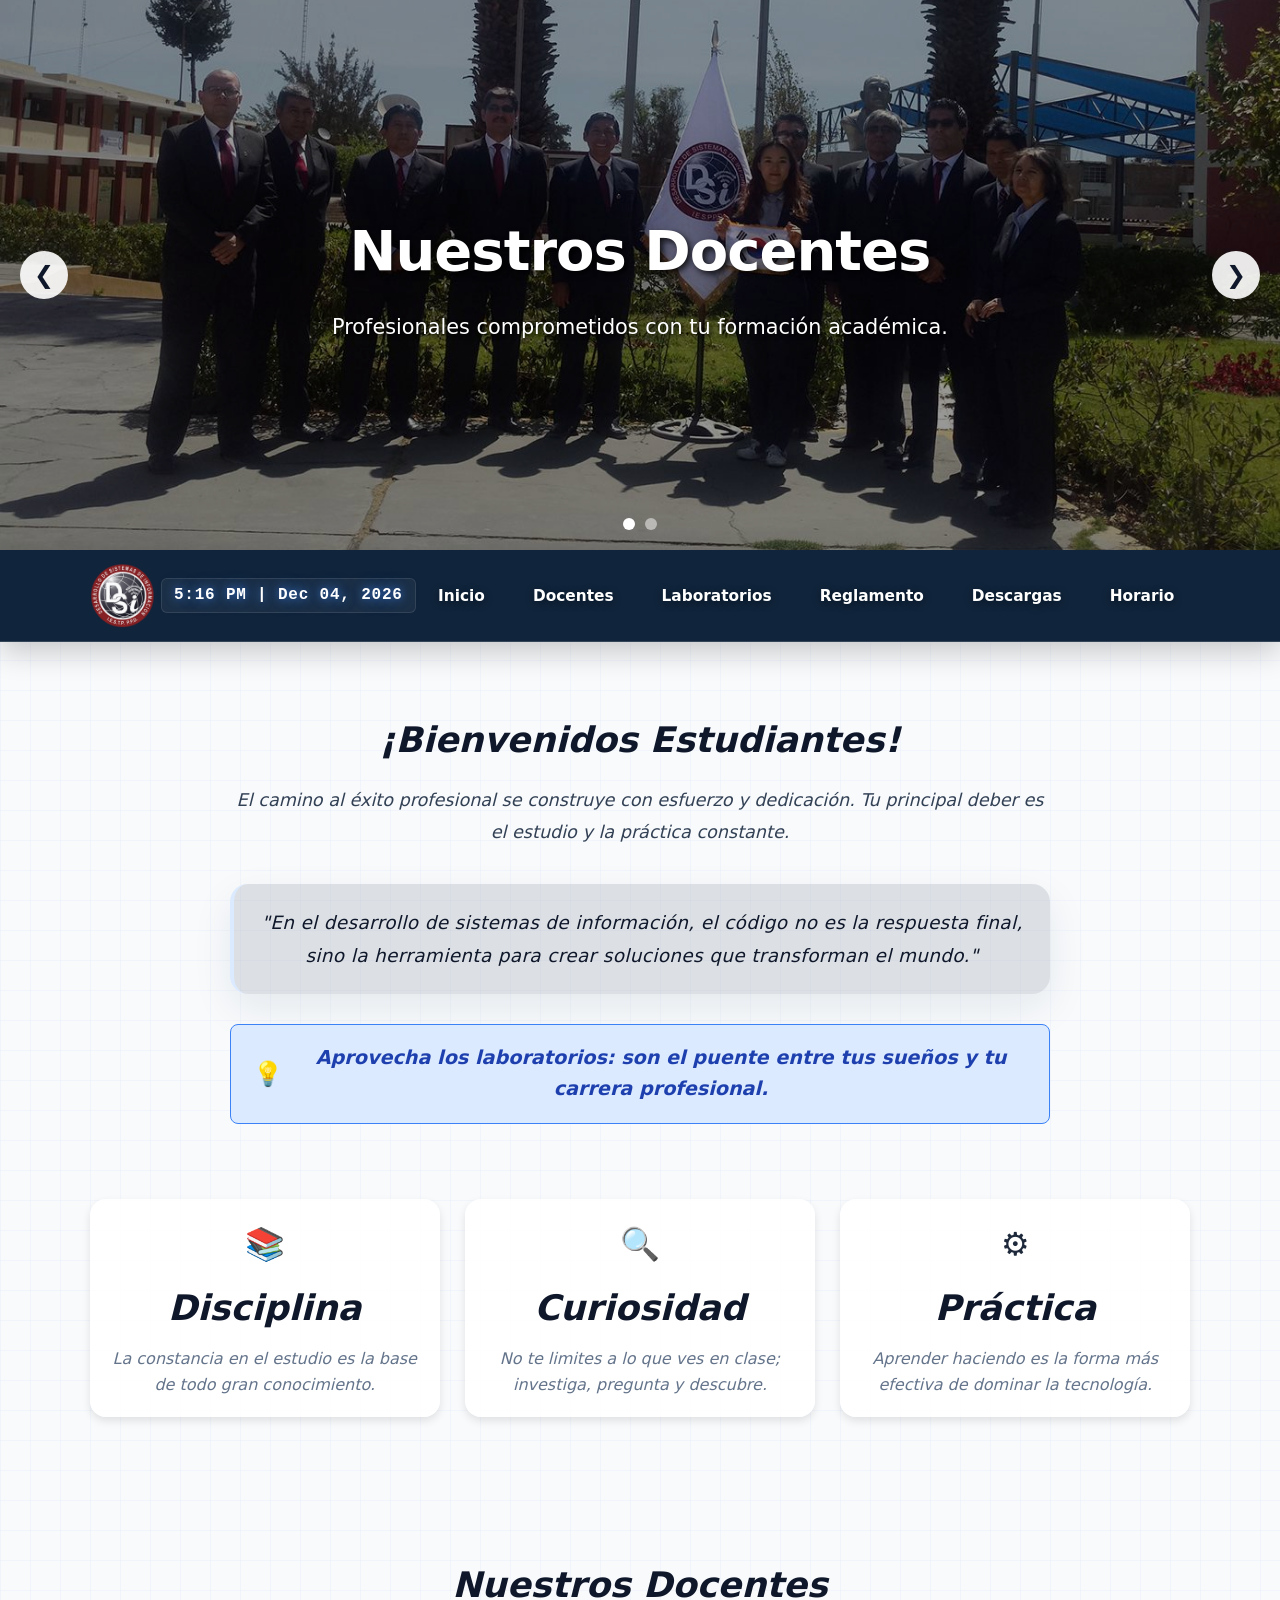
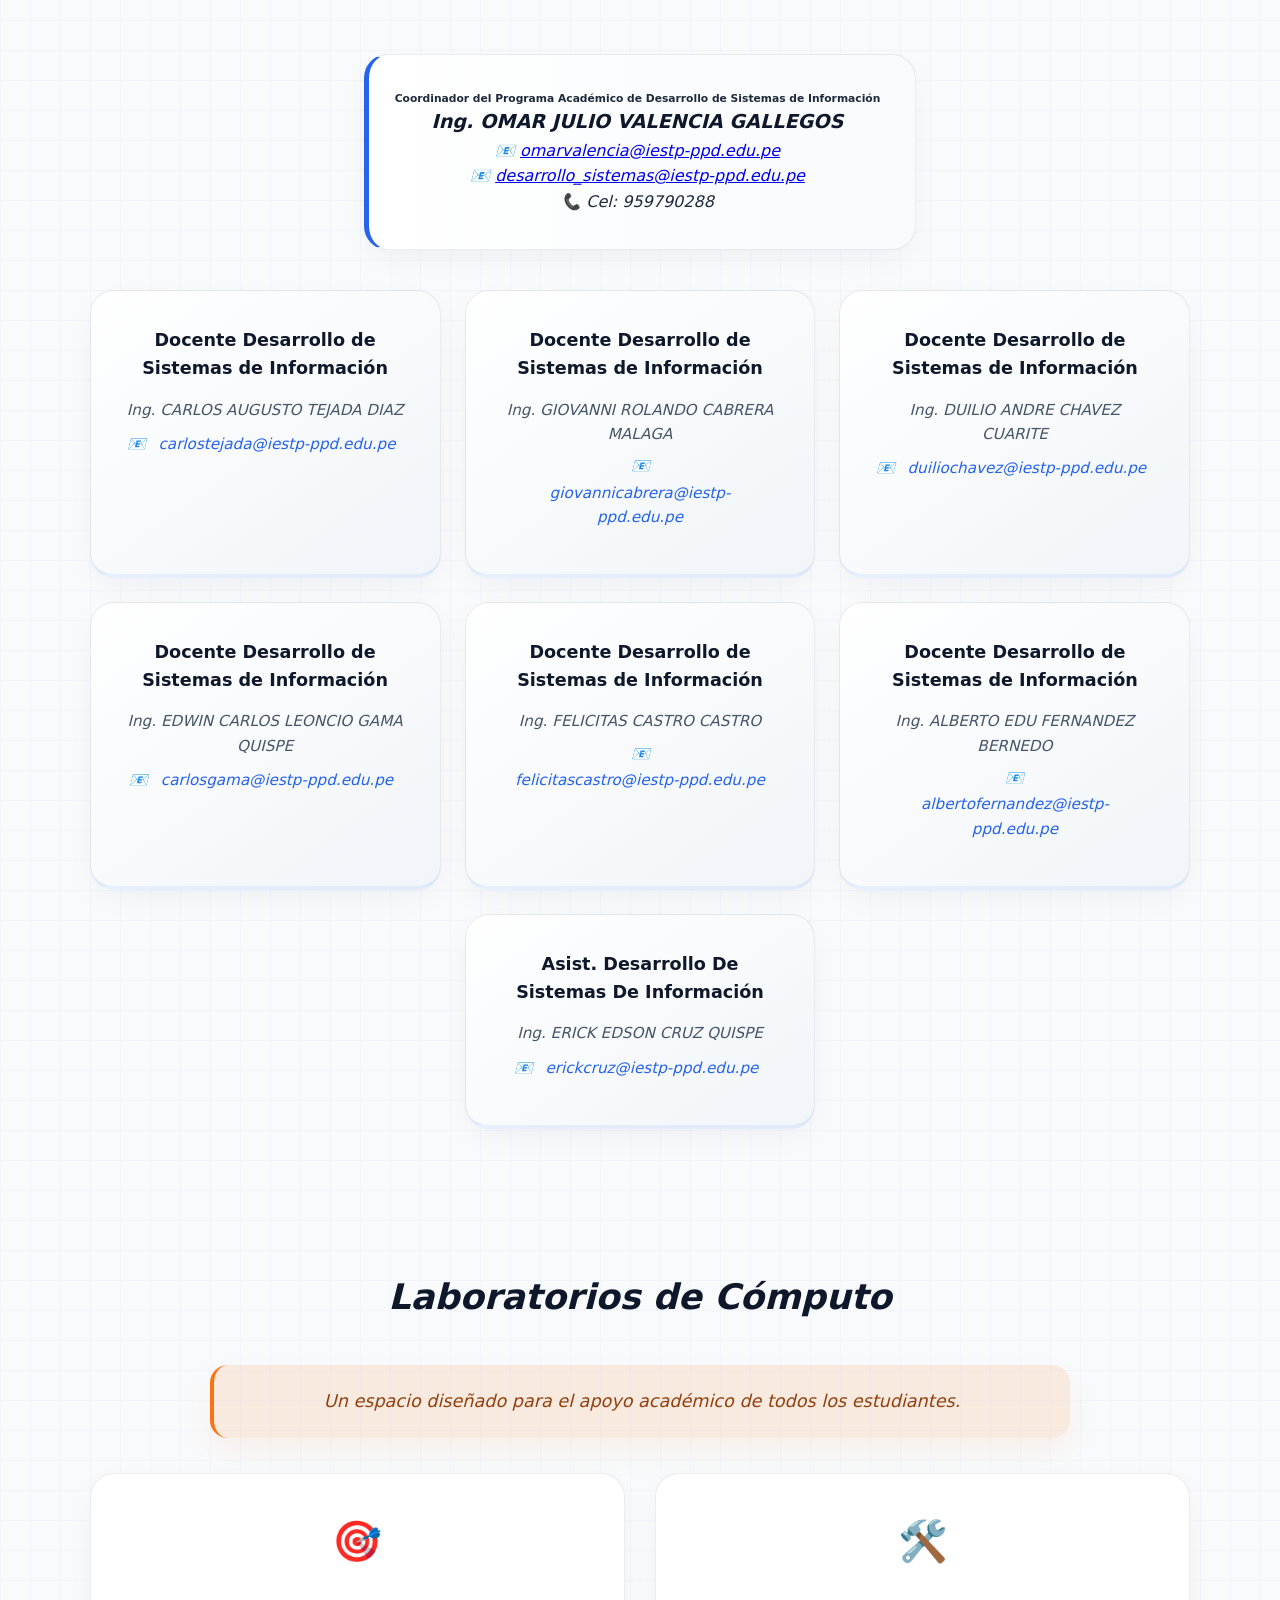
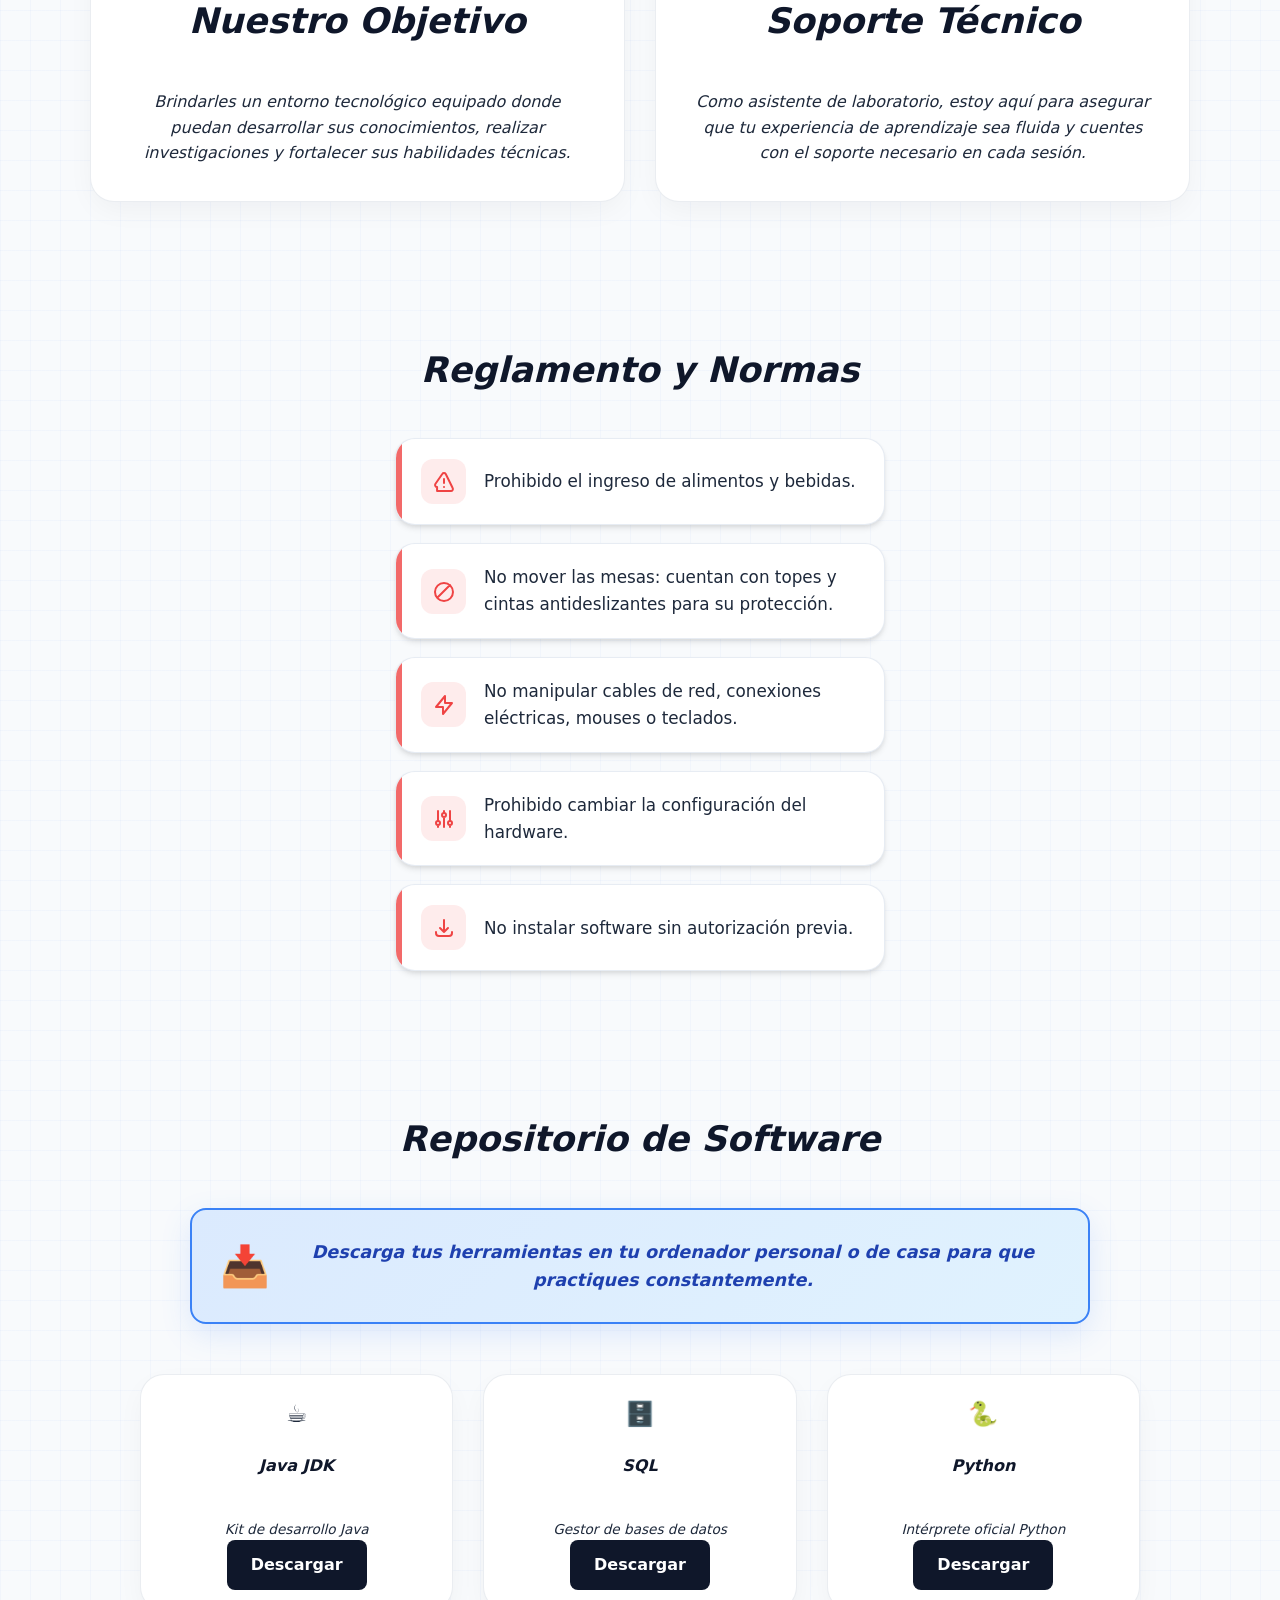
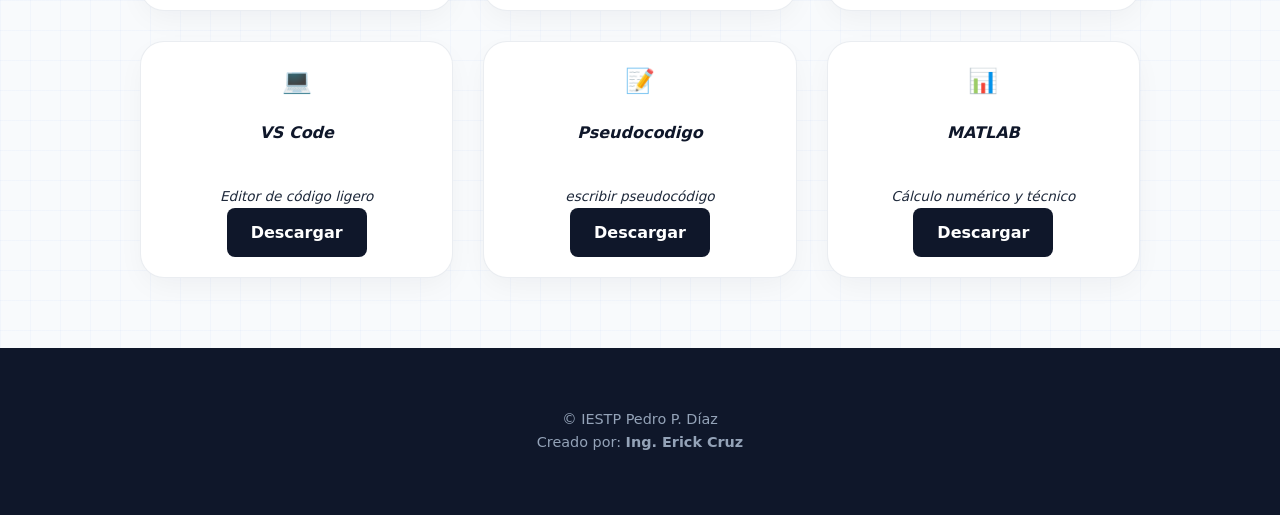
<file: index.html>
<!DOCTYPE html>
<html lang="es">
<head>
    <meta charset="UTF-8">
    <meta name="viewport" content="width=device-width, initial-scale=1.0, viewport-fit=cover">
    <title>Laboratorios de Cómputo - Gestión</title>
    <link rel="stylesheet" href="style.css?v=1.2">
</head>
<body>

    <!-- Slider / Hero Section -->
    <div class="slider">
        <!-- Radio botones para el control (truco CSS sin JS) -->
        <input type="radio" name="radio-btn" id="radio1" checked>
        <input type="radio" name="radio-btn" id="radio2">

        <div class="slides">
            <!-- Imágenes del slider -->
            <div class="slide first">
                <img src="slider1.jpg" alt="Laboratorio 1">
                <div class="slide-content">
                    <h2>Nuestros Docentes</h2>
                    <p>Profesionales comprometidos con tu formación académica.</p>
                </div>
            </div>
            <div class="slide">
                <img src="slider2.jpg" alt="Laboratorio 2">
                <div class="slide-content">
                    <h2>Nuestra Institución</h2>
                    <p>Próximos al licenciamiento institucional....</p>
                </div>
            </div>

            <!-- Navegación automática (marcador para CSS) -->
            <div class="navigation-auto">
                <div class="auto-btn1"></div>
                <div class="auto-btn2"></div>
            </div>
        </div>
        <!-- Navegación manual -->
        <div class="navigation-manual">
            <label for="radio1" class="manual-btn"></label>
            <label for="radio2" class="manual-btn"></label>
        </div>

        <!-- Flechas de navegación -->
        <button class="prev-btn" id="prev-btn">&#10094;</button>
        <button class="next-btn" id="next-btn">&#10095;</button>
    </div>

    <!-- Navbar -->
    <nav class="navbar">
        <div class="logo">
            <img src="computacionSD-150x150.png" alt="Logo Laboratorios">
        </div>
        <div class="navbar-clock">
            <span id="navbar-clock-info">00:00 AM | 01 May</span>
        </div>
        <button class="hamburger-menu" id="hamburger-menu">
            <span></span>
            <span></span>
            <span></span>
        </button>
        <ul class="nav-links" id="nav-links">
            <li><a href="#inicio">Inicio</a></li>
            <li><a href="#personal">Docentes</a></li>
            <li><a href="#laboratorios">Laboratorios</a></li>
            <li><a href="#prohibiciones">Reglamento</a></li>
            <li><a href="#descargas">Descargas</a></li>
            <li><a href="horario.html" class="nav-horario">Horario</a></li>
        </ul>
    </nav>

    <!-- Sección Inicio (Bienvenida Estudiantes) -->
    <section id="inicio" class="section">
        <h1>¡Bienvenidos Estudiantes!</h1>
        <div class="welcome-container">
            <p class="intro-text">El camino al éxito profesional se construye con esfuerzo y dedicación. Tu principal deber es el estudio y la práctica constante.</p>
            
            <div class="motivation-box">
                <div class="quote-box">
                    <p class="quote-text">"En el desarrollo de sistemas de información, el código no es la respuesta final, sino la herramienta para crear soluciones que transforman el mundo."</p>
                </div>
                <div class="alert">
                    <span class="alert-icon">💡</span>
                    <p class="alert-text">Aprovecha los laboratorios: son el puente entre tus sueños y tu carrera profesional.</p>
                </div>
            </div>

            <div class="pillars-grid">
                <div class="pillar-item">
                    <span class="pillar-icon">📚</span>
                    <h4>Disciplina</h4>
                    <p>La constancia en el estudio es la base de todo gran conocimiento.</p>
                </div>
                <div class="pillar-item">
                    <span class="pillar-icon">🔍</span>
                    <h4>Curiosidad</h4>
                    <p>No te limites a lo que ves en clase; investiga, pregunta y descubre.</p>
                </div>
                <div class="pillar-item">
                    <span class="pillar-icon">⚙️</span>
                    <h4>Práctica</h4>
                    <p>Aprender haciendo es la forma más efectiva de dominar la tecnología.</p>
                </div>
            </div>
        </div>
    </section>

    <!-- Sección Personal (Docentes) -->
    <section id="personal" class="section bg-light">
        <h2>Nuestros Docentes</h2>
        <div class="personal-container">
            <div class="directivo-card">
                <h6>Coordinador del Programa Académico de Desarrollo de Sistemas de Información</h6>
                <div class="card-content">
                    <p><strong>Ing. OMAR JULIO VALENCIA GALLEGOS</strong></p>
                    <p>📧 <a href="mailto:omarvalencia@iestp-ppd.edu.pe">omarvalencia@iestp-ppd.edu.pe</a></p>
                    <p>📧 <a href="mailto:desarrollo_sistemas@iestp-ppd.edu.pe">desarrollo_sistemas@iestp-ppd.edu.pe</a></p>
                    <p>📞 Cel: 959790288</p>
                </div>
            </div>
            
            <div class="docentes-grid">
                <div class="docente-item">
                    <h6><center>Docente Desarrollo de Sistemas de Información</center></h6>
                    <p>Ing. CARLOS AUGUSTO TEJADA DIAZ</p>
                    <p>📧 <a href="mailto:carlostejada@iestp-ppd.edu.pe">carlostejada@iestp-ppd.edu.pe</a></p>
                </div>
                <div class="docente-item">
                    <h6><center>Docente Desarrollo de Sistemas de Información</center></h6>
                    <p>Ing. GIOVANNI ROLANDO CABRERA MALAGA</p>
                    <p>📧 <a href="mailto:giovannicabrera@iestp-ppd.edu.pe">giovannicabrera@iestp-ppd.edu.pe</a></p>
                </div>
                <div class="docente-item">
                    <h6><center>Docente Desarrollo de Sistemas de Información</center></h6>
                    <p>Ing. DUILIO ANDRE CHAVEZ CUARITE</p>
                    <p>📧 <a href="mailto:duiliochavez@iestp-ppd.edu.pe">duiliochavez@iestp-ppd.edu.pe</a></p>
                </div>
                <div class="docente-item">
                    <h6><center>Docente Desarrollo de Sistemas de Información</center></h6>
                    <p>Ing. EDWIN CARLOS LEONCIO GAMA QUISPE</p>
                    <p>📧 <a href="mailto:carlosgama@iestp-ppd.edu.pe">carlosgama@iestp-ppd.edu.pe</a></p>
                </div>
                <div class="docente-item">
                    <h6><center>Docente Desarrollo de Sistemas de Información</center></h6>
                    <p>Ing. FELICITAS CASTRO CASTRO</p>
                    <p>📧 <a href="mailto:felicitascastro@iestp-ppd.edu.pe">felicitascastro@iestp-ppd.edu.pe</a></p>
                </div>
                <div class="docente-item">
                    <h6><center>Docente Desarrollo de Sistemas de Información</center></h6>
                    <p>Ing. ALBERTO EDU FERNANDEZ BERNEDO</p>
                    <p>📧 <a href="mailto:albertofernandez@iestp-ppd.edu.pe">albertofernandez@iestp-ppd.edu.pe</a></p>
                </div>
                <div class="docente-item asistente-item">
                    <h6><center>Asist. Desarrollo De Sistemas De Información</center></h6>
                    <p>Ing. ERICK EDSON CRUZ QUISPE</p>
                    <p>📧 <a href="mailto:erickcruz@iestp-ppd.edu.pe">erickcruz@iestp-ppd.edu.pe</a></p>
                </div>
            </div>
        </div>
    </section>

    <!-- Sección Laboratorios (Gestión y Soporte) -->
    <section id="laboratorios" class="section">
        <h1>Laboratorios de Cómputo</h1>
        <div class="lab-alert-box">
            <p class="intro-text">Un espacio diseñado para el apoyo académico de todos los estudiantes.</p>
        </div>
        
        <div class="card-container">
            <div class="card">
                <div class="card-icon">🎯</div>
                <h3>Nuestro Objetivo</h3>
                <p>Brindarles un entorno tecnológico equipado donde puedan desarrollar sus conocimientos, realizar investigaciones y fortalecer sus habilidades técnicas.</p>
            </div>
            <div class="card">
                <div class="card-icon">🛠️</div>
                <h3>Soporte Técnico</h3>
                <p>Como asistente de laboratorio, estoy aquí para asegurar que tu experiencia de aprendizaje sea fluida y cuentes con el soporte necesario en cada sesión.</p>
            </div>
        </div>
    </section>

    <!-- Sección Prohibiciones (Reglamento) -->
    <section id="prohibiciones" class="section bg-light">
        <h2>Reglamento y Normas</h2>
        <div class="grid-normas">
            <div class="norma-item">
                <div class="norma-icon">
                    <svg viewBox="0 0 24 24"><path d="M12 9v4m0 4h.01m-6.938 4h13.856c1.54 0 2.502-1.667 1.732-3L13.732 4c-.77-1.333-2.694-1.333-3.464 0L3.34 14c-.77 1.333.192 3 1.732 3z"/></svg>
                </div>
                <span>Prohibido el ingreso de alimentos y bebidas.</span>
            </div>
            <div class="norma-item">
                <div class="norma-icon">
                    <svg viewBox="0 0 24 24"><path d="M18.36 6.64a9 9 0 1 1-12.73 0 9 9 0 0 1 12.73 0zM6 18L18 6"/></svg>
                </div>
                <span>No mover las mesas: cuentan con topes y cintas antideslizantes para su protección.</span>
            </div>
            <div class="norma-item">
                <div class="norma-icon">
                    <svg viewBox="0 0 24 24"><path d="M13 10V3L4 14h7v7l9-11h-7z"/></svg>
                </div>
                <span>No manipular cables de red, conexiones eléctricas, mouses o teclados.</span>
            </div>
            <div class="norma-item">
                <div class="norma-icon">
                    <svg viewBox="0 0 24 24"><path d="M12 6V4m0 2a2 2 0 1 0 0 4m0-4a2 2 0 1 1 0 4m-6 8a2 2 0 1 0 0-4m0 4a2 2 0 1 1 0-4m0 4v2m0-6V4m6 6v10m6-2a2 2 0 1 0 0-4m0 4a2 2 0 1 1 0-4m0 4v2m0-6V4"/></svg>
                </div>
                <span>Prohibido cambiar la configuración del hardware.</span>
            </div>
            <div class="norma-item">
                <div class="norma-icon">
                    <svg viewBox="0 0 24 24"><path d="M4 16v1a3 3 0 0 0 3 3h10a3 3 0 0 0 3-3v-1m-4-4-4 4m0 0-4-4m4 4V4"/></svg>
                </div>
                <span>No instalar software sin autorización previa.</span>
            </div>
        </div>
    </section>

    <!-- Sección Descargas -->
    <section id="descargas" class="section">
        <h2>Repositorio de Software</h2>
        <div class="software-alert">
            <span class="alert-icon-software">📥</span>
            <p>Descarga tus herramientas en tu ordenador personal o de casa para que practiques constantemente.</p>
        </div>
        
        <div class="software-grid">
            <div class="software-card software-card-small">
                <div class="sw-icon">☕</div>
                <h4> Java JDK</h4>
                <p>Kit de desarrollo Java</p>
                <a href="https://drive.google.com/drive/folders/1plT7mnFbefU6MtDnWK3TDLEpwPY9eXKc?usp=sharing" target="_blank" class="btn-sm">Descargar</a>
            </div>
            <div class="software-card software-card-small">
                <div class="sw-icon">🗄️</div>
                <h4>SQL</h4>
                <p>Gestor de bases de datos</p>
                <a href="https://drive.google.com/drive/folders/1cR0zHTjMVHNxbSeAXCi8jlc7bT8M9j5E?usp=drive_link" target="_blank" class="btn-sm">Descargar</a>
            </div>
            <div class="software-card software-card-small">
                <div class="sw-icon">🐍</div>
                <h4>Python</h4>
                <p>Intérprete oficial Python</p>
                <a href="https://drive.google.com/drive/folders/1zuSH1ScEUfr6SIgwsxNDsbBSBPS9ezoE?usp=drive_link" target="_blank" class="btn-sm">Descargar</a>
            </div>
            <div class="software-card software-card-small">
                <div class="sw-icon">💻</div>
                <h4>VS Code</h4>
                <p>Editor de código ligero</p>
                <a href="https://drive.google.com/drive/folders/1LPWzY_TK-ASev0fhGW9ja-OctGrguIvR?usp=drive_link" target="_blank" class="btn-sm">Descargar</a>
            </div>
            <div class="software-card software-card-small">
                <div class="sw-icon">📝</div>
                <h4>Pseudocodigo</h4>
                <p>escribir pseudocódigo</p>
                <a href="https://drive.google.com/drive/folders/1u5sTTjuQVSceIHbCw1Q8O1qNiEaj4cK4?usp=drive_link" target="_blank" class="btn-sm">Descargar</a>
            </div>
            <div class="software-card software-card-small">
                <div class="sw-icon">📊</div>
                <h4>MATLAB</h4>
                <p>Cálculo numérico y técnico</p>
                <a href="https://drive.google.com/drive/folders/1hWM8YP597GnZ4ShqwvV6uaz-wMnBtx7r?usp=drive_link" target="_blank" class="btn-sm">Descargar</a>
            </div>
        </div>

       <!--
         <div class="download-container" style="margin-top: 50px;">
            <a href="#" target="_blank" class="btn-download">
                Ver Carpeta Completa (Google Drive)
            </a>
            <p><small>* El acceso requiere cuenta institucional. (Reemplaza el href con el enlace real de Google Drive)</small></p>
        </div>
       -->
    </section>

    <footer>
        <p>&copy; IESTP Pedro P. Díaz</p>
        <p>Creado por: <strong>Ing. Erick Cruz</strong></p>
    </footer>

    <script src="slider.js"></script>
    <script src="menu.js"></script>
    <script src="clock.js"></script>

</body>
</html>
</file>
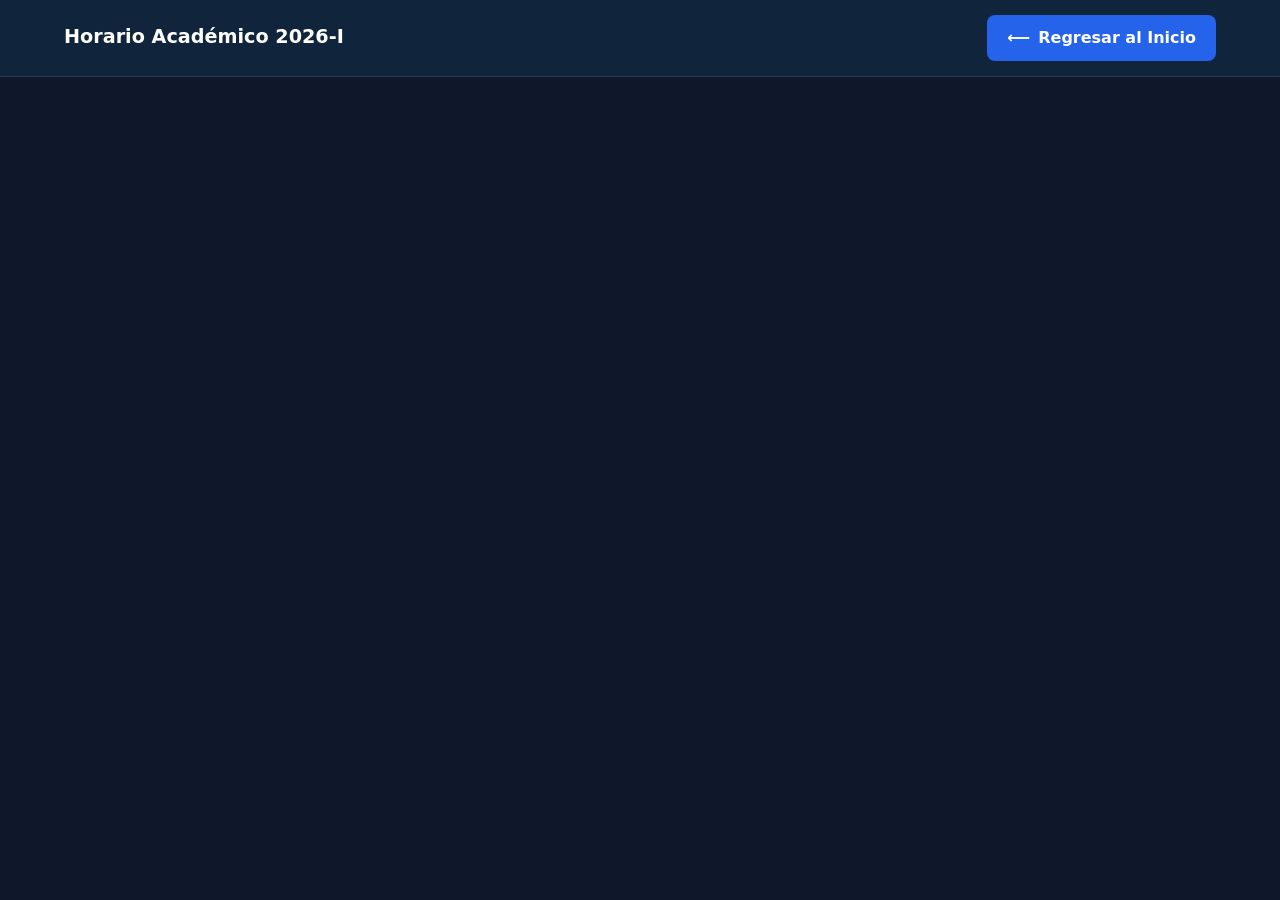
<file: horario.html>
<!DOCTYPE html>
<html lang="es">
<head>
    <meta charset="UTF-8">
    <meta name="viewport" content="width=device-width, initial-scale=1.0">
    <title>Horario 2026 - Laboratorios</title>
    <link rel="stylesheet" href="style.css">
    <style>
        .horario-container {
            width: 100%;
            height: 100vh;
            display: flex;
            flex-direction: column;
            background-color: #0f172a;
        }
        .horario-header {
            padding: 15px 5%;
            background: #10243b;
            display: flex;
            justify-content: space-between;
            align-items: center;
            border-bottom: 1px solid rgba(255,255,255,0.1);
        }
        .btn-regresar {
            background: var(--secondary-color);
            color: white;
            text-decoration: none;
            padding: 10px 20px;
            border-radius: 8px;
            font-weight: 600;
            transition: 0.3s;
            display: flex;
            align-items: center;
            gap: 8px;
        }
        .btn-regresar:hover {
            transform: translateX(-5px);
            background: #1d4ed8;
        }
        iframe {
            flex-grow: 1;
            border: none;
            width: 100%;
        }
        .header-title {
            color: white;
            font-size: 1.2rem;
            font-weight: 600;
        }
    </style>
</head>
<body>
    <div class="horario-container">
        <header class="horario-header">
            <div class="header-title">Horario Académico 2026-I</div>
            <a href="index.html" class="btn-regresar">
                <span>&#10229;</span> Regresar al Inicio
            </a>
        </header>
        <iframe src="Horario-2026-1.pdf" type="application/pdf"></iframe>
    </div>
</body>
</html>
</file>
<file: style.css>
:root {
    --primary-color: #0f172a; /* Azul Pizarra Profundo */
    --secondary-color: #2563eb; /* Azul Eléctrico Profesional */
    --accent-color: #64748b; /* Gris Pizarra */
    --danger-color: #ef4444;
    --success-color: #10b981;
    --text-color: #1e293b;
    --bg-main: #f8fafc;
    --card-bg: #ffffff;
}

* {
    margin: 0;
    padding: 0;
    box-sizing: border-box;
    font-family: 'Inter', 'Segoe UI', system-ui, -apple-system, sans-serif;
}

/* Imágenes responsivas */
img {
    max-width: 100%;
    height: auto;
    display: block;
}

body {
    line-height: 1.6;
    color: var(--text-color);
    background-color: var(--bg-main);
    background-image: 
        linear-gradient(rgba(37, 99, 235, 0.03) 1px, transparent 1px),
        linear-gradient(90deg, rgba(37, 99, 235, 0.03) 1px, transparent 1px);
    background-size: 30px 30px;
    overflow-x: hidden;
    transition: background-color 0.3s ease, color 0.3s ease;
}

/* Navbar Clock Display */
.navbar-clock {
    display: flex;
    align-items: center;
}

#navbar-clock-info {
    font-size: 1rem;
    font-weight: 600;
    color: #ffffff;
    font-family: 'JetBrains Mono', 'Consolas', monospace;
    letter-spacing: 0.05em;
    text-shadow: 0 0 10px rgba(59, 130, 246, 0.8), 0 0 20px rgba(59, 130, 246, 0.4);
    background: rgba(255, 255, 255, 0.05);
    padding: 4px 12px;
    border-radius: 6px;
    border: 1px solid rgba(255, 255, 255, 0.1);
}

/* Navbar Minimalista */
.navbar {
    background: #10243b;
    color: white;
    border-bottom: 1px solid rgba(255, 255, 255, 0.15);
    display: flex;
    justify-content: space-between;
    align-items: center;
    padding: 0.8rem 8%;
    position: sticky;
    top: 0;
    z-index: 1000;
    box-shadow: 0 10px 30px rgba(0, 0, 0, 0.2);
    transition: background 0.35s ease, box-shadow 0.35s ease, padding 0.35s ease;
}

.logo img {
    height: 65px;
    width: auto;
    opacity: 0.98;
    transition: transform 0.4s cubic-bezier(0.175, 0.885, 0.32, 1.275), filter 0.4s ease, opacity 0.3s ease;
    cursor: pointer;
}

.logo img:hover {
    transform: scale(1.1) rotate(2deg);
    filter: brightness(1.1) drop-shadow(0 0 15px rgba(37, 99, 235, 0.8));
    opacity: 1;
}

.nav-links {
    list-style: none;
    display: flex;
    gap: 1rem;
}

.nav-links li a {
    color: white;
    text-shadow: 0 2px 8px rgba(0, 0, 0, 0.45);
    text-decoration: none;
    font-weight: 600;
    font-size: 0.96rem;
    padding: 0.5rem 1rem;
    transition: color 0.35s ease, text-shadow 0.35s ease, transform 0.25s ease;
    cursor: pointer;
    position: relative;
}

.nav-links li a::after {
    content: '';
    position: absolute;
    bottom: 8px;
    left: 0;
    width: 0;
    height: 2px;
    background: #dbeafe;
    transition: width 0.35s ease;
}

.nav-links li a:hover {
    color: #dbeafe;
    text-shadow: 0 0 15px rgba(59, 130, 246, 0.9), 0 2px 10px rgba(0, 0, 0, 0.6);
    cursor: pointer;
}

.nav-links li a:hover::after,
.nav-links li a:focus::after,
.nav-links li a:active::after {
    width: 100%;
}

.nav-links li a:active,
.nav-links li a:focus {
    color: #a5b4fc;
    text-shadow: 0 0 12px rgba(59, 130, 246, 0.7), 0 2px 10px rgba(0, 0, 0, 0.65);
    transform: translateY(1px);
}

/* Hamburger Menu */
.hamburger-menu {
    display: none;
    flex-direction: column;
    cursor: pointer;
    background: transparent;
    border: none;
    padding: 0.5rem;
    gap: 0.35rem;
    z-index: 1001;
}

.hamburger-menu span {
    width: 28px;
    height: 3px;
    background: white;
    border-radius: 2px;
    transition: all 0.35s ease;
}

.hamburger-menu.active span:nth-child(1) {
    transform: rotate(45deg) translate(8px, 8px);
}

.hamburger-menu.active span:nth-child(2) {
    opacity: 0;
}

.hamburger-menu.active span:nth-child(3) {
    transform: rotate(-45deg) translate(8px, -8px);
}

/* Menú desplegable */
.nav-links.active {
    display: flex;
    flex-direction: column;
    position: absolute;
    top: 100%;
    left: 0;
    right: 0;
    background: #0d1929;
    border-top: 1px solid rgba(255, 255, 255, 0.15);
    padding: 1rem 0;
    gap: 0;
    animation: slideDown 0.35s ease;
}

@keyframes slideDown {
    from {
        opacity: 0;
        transform: translateY(-10px);
    }
    to {
        opacity: 1;
        transform: translateY(0);
    }
}

.nav-links.active li {
    width: 100%;
    text-align: center;
    border-bottom: 1px solid rgba(255, 255, 255, 0.1);
}

.nav-links.active li a {
    display: block;
    padding: 1rem;
    font-size: 1rem;
}

.nav-links.active li a::after {
    display: none;
}

.nav-links li a:active,
.slider {
    height: 70vh;
    position: relative;
    overflow: hidden;
    width: 100%;
}

#welcome-section, #inicio {
    text-align: center;
}

.welcome-container {
    display: flex;
    flex-direction: column;
    align-items: center;
    text-align: center;
    gap: 1.8rem;
}

#inicio h1 {
    text-align: center;
    margin: 0 auto 1rem;
}

.intro-text {
    font-style: italic;
    font-size: 1.1rem;
    line-height: 1.85;
    max-width: 820px;
    width: min(820px, 100%);
    color: #334155;
    margin: 0 auto;
    text-align: center;
}

.lab-alert-box {
    background: rgba(249, 115, 22, 0.12);
    border-left: 4px solid #f97316;
    padding: 20px 24px;
    border-radius: 18px;
    max-width: 860px;
    margin: 0 auto 35px;
    box-shadow: 0 14px 30px rgba(249, 115, 22, 0.08);
}

.lab-alert-box .intro-text {
    color: #92400e;
    font-weight: 500;
}

.card-container {
    display: grid;
    grid-template-columns: repeat(auto-fit, minmax(300px, 1fr));
    gap: 30px;
}

.slides {
    position: relative;
    width: 100%;
    height: 100%;
}

.slide {
    position: absolute;
    top: 0;
    left: 0;
    width: 100%;
    height: 100%;
    opacity: 0;
    visibility: hidden;
    z-index: 1;
    transition: opacity 0.8s ease, visibility 0.8s ease;
}

.slide img {
    width: 100%;
    height: 100%;
    object-fit: cover;
    filter: brightness(0.6);
}

.slide-content {
    position: absolute;
    top: 50%;
    left: 50%;
    transform: translate(-50%, -50%);
    color: white;
    text-align: center;
    z-index: 10;
    width: 90%;
    max-width: 800px;
}

.slide-content h2 {
    font-size: 3.5rem;
    font-weight: 800;
    letter-spacing: -1px;
    text-shadow: 3px 3px 6px rgba(0, 0, 0, 0.8);
    margin-bottom: 15px;
    color: #ffffff;
}

.slide-content p {
    font-size: 1.3rem;
    text-shadow: 2px 2px 4px rgba(0, 0, 0, 0.8);
    color: #ffffff;
    font-weight: 500;
}

/* Radio buttons hidden */
input[type="radio"] {
    display: none;
}

/* Show slides based on checked radio */
#radio1:checked ~ .slides .slide.first,
#radio2:checked ~ .slides .slide:not(.first) {
    opacity: 1;
    visibility: visible;
    z-index: 2;
}

/* Navigation manual */
.navigation-manual {
    position: absolute;
    bottom: 20px;
    left: 50%;
    transform: translateX(-50%);
    display: flex;
    gap: 10px;
    z-index: 2;
}

.manual-btn {
    width: 12px;
    height: 12px;
    border-radius: 50%;
    background: rgba(255, 255, 255, 0.5);
    cursor: pointer;
    transition: background 0.3s;
}

.manual-btn:hover {
    background: rgba(255, 255, 255, 0.8);
}

#radio1:checked ~ .navigation-manual .manual-btn:nth-child(1),
#radio2:checked ~ .navigation-manual .manual-btn:nth-child(2) {
    background: white;
}

/* Navigation auto (hidden) */
.navigation-auto {
    position: absolute;
    bottom: 20px;
    left: 50%;
    transform: translateX(-50%);
    display: flex;
    gap: 10px;
}

.auto-btn1, .auto-btn2 {
    width: 12px;
    height: 12px;
    border-radius: 50%;
    background: rgba(255, 255, 255, 0.3);
}

/* Prev/Next buttons */
.prev-btn, .next-btn {
    position: absolute;
    top: 50%;
    transform: translateY(-50%);
    background: rgba(255, 255, 255, 0.9);
    color: var(--primary-color);
    border: none;
    width: 48px;
    height: 48px;
    display: grid;
    place-items: center;
    cursor: pointer;
    font-size: 1.5rem;
    border-radius: 50%;
    transition: background 0.3s, transform 0.3s;
    z-index: 2;
}

.prev-btn {
    left: 20px;
}

.next-btn {
    right: 20px;
}

.prev-btn:hover, .next-btn:hover {
    background: white;
}

/* Secciones */
.section {
    padding: 80px 5%;
    max-width: none;
    margin: 0;
    text-align: center;
}

.section h1,
.section h2,
.section h3,
.section h4 {
    color: var(--primary-color);
    font-weight: 700;
    margin-bottom: 40px;
    font-size: 2.2rem;
    text-align: center;
    font-style: italic;
}

.section p,
.section small,
.section li {
    font-style: italic;
    text-align: center;
}

/* Estilo de Tarjetas "Cibernético-Premium" - Rediseño Avanzado */
.card, .directivo-card, .software-card, .docente-item {
    background: var(--card-bg);
    border: 1px solid rgba(148, 163, 184, 0.2);
    border-radius: 24px;
    padding: 35px;
    box-shadow: 0 10px 30px -5px rgba(15, 23, 42, 0.05);
    transition: all 0.5s cubic-bezier(0.23, 1, 0.32, 1);
    position: relative;
    text-align: center;
    overflow: hidden;
    z-index: 1;
}

/* Efecto de brillo metálico al pasar el mouse */
.card::before, .directivo-card::before, .software-card::before, .docente-item::before {
    content: '';
    position: absolute;
    top: -50%;
    left: -50%;
    width: 200%;
    height: 200%;
    background: radial-gradient(circle, rgba(255,255,255,0.8) 0%, transparent 70%);
    opacity: 0;
    transition: opacity 0.6s ease;
    z-index: -1;
    pointer-events: none;
}

.card:hover, .directivo-card:hover, .software-card:hover, .docente-item:hover {
    transform: translateY(-12px) scale(1.02);
    box-shadow: 0 25px 50px -12px rgba(37, 99, 235, 0.25);
    border-color: rgba(37, 99, 235, 0.4);
}

.card:hover::before, .directivo-card:hover::before, .software-card:hover::before, .docente-item:hover::before {
    opacity: 0.1;
}

/* Estilo específico para Tarjetas de Docentes */
.docente-item {
    background: linear-gradient(145deg, #ffffff 0%, #f1f5f9 100%);
    border-bottom: 4px solid rgba(37, 99, 235, 0.1);
}

.docente-item:hover {
    border-bottom-color: var(--secondary-color);
}

.docente-item h6 {
    color: var(--primary-color);
    font-size: 1.1rem;
    margin-bottom: 15px;
    font-weight: 700;
    transition: color 0.3s ease;
}

.docente-item:hover h6 {
    color: var(--secondary-color);
}

.docente-item p {
    font-size: 0.95rem;
    color: #475569;
    margin-bottom: 8px;
}

.docente-item a {
    color: var(--secondary-color);
    text-decoration: none;
    font-weight: 500;
    transition: all 0.3s ease;
    display: inline-block;
    padding: 2px 8px;
    border-radius: 4px;
}

.docente-item a:hover {
    background: rgba(37, 99, 235, 0.1);
    transform: scale(1.05);
}

/* Iconos en las tarjetas con animación de pulso */
.card-icon, .sw-icon, .pillar-icon {
    font-size: 2.5rem;
    margin-bottom: 20px;
    display: inline-block;
    transition: transform 0.5s cubic-bezier(0.175, 0.885, 0.32, 1.275);
}

.card:hover .card-icon, 
.software-card:hover .sw-icon,
.pillar-item:hover .pillar-icon {
    transform: scale(1.2) rotate(10deg);
    filter: drop-shadow(0 0 10px rgba(37, 99, 235, 0.5));
}

/* Tarjeta del Coordinador (Directivo) Especial */
.directivo-card {
    border-left: 6px solid var(--secondary-color);
    background: linear-gradient(to right, #ffffff, #f8fafc);
}

.directivo-card strong {
    font-size: 1.2rem;
    color: var(--primary-color);
}

/* Viñetas Cibernéticas para Normas */
.grid-normas {
    display: flex;
    flex-direction: column;
    align-items: center;
    gap: 18px;
    max-width: 600px;
    margin: 0 auto;
    padding: 0 5%;
}

/* Rediseño de Normas con Efectos Premium */
.norma-item {
    background: #ffffff;
    padding: 20px 25px;
    border-radius: 20px;
    border: 1px solid rgba(226, 232, 240, 0.8);
    display: flex;
    align-items: center;
    gap: 18px;
    font-family: 'Inter', sans-serif;
    font-size: 1.05rem;
    color: var(--text-color);
    font-weight: 500;
    box-shadow: 0 4px 6px -1px rgba(0, 0, 0, 0.1), 0 2px 4px -1px rgba(0, 0, 0, 0.06);
    width: 100%;
    max-width: 550px;
    margin: 0 auto;
    transition: all 0.4s cubic-bezier(0.175, 0.885, 0.32, 1.275);
    position: relative;
    overflow: hidden;
    text-align: left;
}

.norma-item::before {
    content: '';
    position: absolute;
    top: 0;
    left: 0;
    width: 6px;
    height: 100%;
    background: var(--danger-color);
    opacity: 0.8;
}

.norma-item:hover {
    transform: translateX(10px) scale(1.02);
    box-shadow: 0 20px 25px -5px rgba(0, 0, 0, 0.1), 0 10px 10px -5px rgba(0, 0, 0, 0.04);
    border-color: var(--danger-color);
}

.norma-icon {
    display: flex;
    align-items: center;
    justify-content: center;
    min-width: 45px;
    height: 45px;
    background: rgba(239, 68, 68, 0.1);
    border-radius: 12px;
    color: var(--danger-color);
    transition: transform 0.3s ease;
}

.norma-item:hover .norma-icon {
    transform: rotate(-10deg) scale(1.2);
    background: var(--danger-color);
    color: white;
}

.norma-icon svg {
    width: 24px;
    height: 24px;
    fill: none;
    stroke: currentColor;
    stroke-width: 2;
    stroke-linecap: round;
    stroke-linejoin: round;
}

.norma-item span:last-child {
    display: block;
}

@keyframes blink {
    50% { opacity: 0.4; }
}

/* Botones */
.btn-download, .btn-sm {
    background: var(--primary-color);
    color: white;
    padding: 12px 24px;
    border-radius: 8px;
    text-decoration: none;
    font-weight: 600;
    display: inline-block;
    transition: 0.3s;
}

.btn-download:hover, .btn-sm:hover {
    background: var(--secondary-color);
    transform: scale(1.02);
}

.welcome-container {
    display: grid;
    gap: 25px;
    text-align: center;
}

.quote-box {
    background: rgba(16, 36, 59, 0.12);
    border-left: 4px solid #dbeafe;
    padding: 22px 24px;
    border-radius: 18px;
    max-width: 820px;
    margin: 10px auto 0;
    box-shadow: 0 15px 40px rgba(16, 36, 59, 0.08);
}

.quote-text {
    margin: 0;
    font-size: 1.15rem;
    font-style: italic;
    line-height: 1.8;
    color: #0f172a;
    letter-spacing: 0.02em;
}

.alert {
    background: #dbeafe;
    border: 1px solid #3b82f6;
    border-radius: 8px;
    padding: 18px 22px;
    margin-top: 30px;
    display: flex;
    align-items: center;
    gap: 12px;
    max-width: 820px;
    margin-left: auto;
    margin-right: auto;
}

.alert-icon {
    font-size: 1.5rem;
    color: #1e40af;
}

.alert-text {
    margin: 0;
    font-size: 1.2rem;
    color: #1e40af;
    font-weight: 600;
    font-style: italic;
}

/* Footer */
footer {
    background: var(--primary-color);
    color: #94a3b8;
    padding: 60px 5%;
    text-align: center;
    font-size: 0.9rem;
}

/* Grids and Layouts */
.pillars-grid {
    display: grid;
    grid-template-columns: repeat(3, 1fr);
    gap: 25px;
    margin-top: 50px;
    margin-left: auto;
    margin-right: auto;
    align-items: stretch;
}

.pillar-item {
    text-align: center;
    padding: 20px;
    background: rgba(255, 255, 255, 0.95);
    border-radius: 16px;
    box-shadow: 0 4px 8px rgba(0, 0, 0, 0.1);
    transition: transform 0.4s ease, box-shadow 0.4s ease;
}

.pillar-item:hover {
    transform: translateY(-8px) scale(1.02);
    box-shadow: 0 12px 24px rgba(0, 0, 0, 0.15);
}

.pillar-item h4 {
    margin-bottom: 10px;
    font-weight: 600;
    font-style: italic;
}

.pillar-item p {
    color: #64748b;
    font-style: italic;
}

.pillar-icon {
    font-size: 2rem;
    margin-bottom: 10px;
}

.personal-container {
    display: flex;
    flex-direction: column;
    gap: 40px;
}

.directivo-card {
    max-width: 600px;
    margin: 0 auto;
    border-left: 5px solid #2563eb;
    padding-left: 26px;
    text-align: center;
}

.directivo-card .card-content {
    text-align: center;
}

.docentes-grid {
    display: grid;
    grid-template-columns: repeat(3, minmax(250px, 1fr));
    gap: 24px;
    align-items: stretch;
    margin: 0 auto;
}

.asistente-item {
    grid-column: 2;
    justify-self: center;
    width: 100%;
}

@media (max-width: 768px) {
    .asistente-item {
        grid-column: auto;
        justify-self: stretch;
    }
}

.card-container {
    display: grid;
    grid-template-columns: repeat(auto-fit, minmax(300px, 1fr));
    gap: 30px;
    margin: 0 auto;
    align-items: stretch;
}

.software-grid {
    display: grid;
    grid-template-columns: repeat(3, 1fr);
    gap: 28px;
    margin-top: 40px;
    margin-left: auto;
    margin-right: auto;
    align-items: stretch;
    max-width: 1000px; /* Limitamos el ancho para que 3 columnas se vean bien */
}

.download-container {
    text-align: center;
}

/* Animations */
@keyframes fadeIn {
    from {
        opacity: 0;
        transform: translateY(20px);
    }
    to {
        opacity: 1;
        transform: translateY(0);
    }
}

.section {
    animation: fadeIn 0.8s ease-out;
}

/* Smooth Scrolling y Ajuste de Navegación */
html {
    scroll-behavior: smooth;
    scroll-padding-top: 90px; /* Ajustado para que el título quede justo debajo de la navbar */
    -webkit-font-smoothing: antialiased;
    -moz-osx-font-smoothing: grayscale;
}

.section {
    padding: 60px 5% 80px; /* Reducido el padding superior para evitar espacios muertos */
    animation: fadeIn 0.8s ease-out;
}

/* Alerta para Repositorio de Software */
.software-alert {
    background: linear-gradient(135deg, #dbeafe 0%, #e0f2fe 100%);
    border: 2px solid #3b82f6;
    border-radius: 16px;
    padding: 24px 28px;
    margin-bottom: 50px;
    display: flex;
    align-items: center;
    gap: 16px;
    box-shadow: 0 10px 30px rgba(59, 130, 246, 0.15);
    max-width: 900px;
    margin-left: auto;
    margin-right: auto;
}

.alert-icon-software {
    font-size: 2.5rem;
    min-width: 50px;
    text-align: center;
}

.software-alert p {
    margin: 0;
    font-size: 1.1rem;
    color: #1e40af;
    font-weight: 600;
    line-height: 1.6;
}

/* Tarjeta pequeña para Pack de Java */
.software-card-small {
    padding: 20px;
}

.software-card-small h4 {
    font-size: 1rem;
}

.software-card-small p {
    font-size: 0.85rem;
}

.software-card-small .sw-icon {
    font-size: 1.5rem;
}

/* ===== RESPONSIVE DESIGN ===== */

/* MOBILE - Dispositivos pequeños (320px - 480px) */
@media (max-width: 480px) {
    #navbar-clock-info {
        font-size: 0.8rem;
    }

    .navbar {
        padding: 0.5rem 3%;
        flex-direction: row;
        gap: 0;
        height: auto;
        justify-content: space-between;
        position: relative;
    }

    .logo img {
        height: 50px;
    }

    .hamburger-menu {
        display: flex;
    }

    .nav-links {
        display: none;
        flex-direction: column;
        gap: 0.3rem;
        text-align: center;
    }

    .nav-links.active {
        display: flex;
    }

    .nav-links li a {
        font-size: 0.85rem;
        padding: 0.4rem 0.8rem;
    }

    .slider {
        height: 200px;
    }

    .slide-content h2 {
        font-size: 1.2rem;
        text-shadow: 2px 2px 4px rgba(0, 0, 0, 0.8);
    }

    .slide-content p {
        font-size: 0.9rem;
    }

    .prev-btn, .next-btn {
        width: 36px;
        height: 36px;
        font-size: 1.2rem;
    }

    .prev-btn {
        left: 10px;
    }

    .next-btn {
        right: 10px;
    }

    .section {
        padding: 30px 4%;
    }

    .section h1,
    .section h2,
    .section h3,
    .section h4 {
        font-size: 1.5rem;
        margin-bottom: 25px;
    }

    .section h6 {
        font-size: 0.95rem;
    }

    .intro-text {
        font-size: 0.95rem;
        line-height: 1.6;
    }

    .quote-box {
        padding: 16px 18px;
        margin: 10px auto 0;
    }

    .quote-text {
        font-size: 0.95rem;
    }

    .alert {
        flex-direction: column;
        padding: 16px 18px;
        margin-top: 20px;
        gap: 10px;
    }

    .alert-icon {
        font-size: 1.2rem;
    }

    .alert-text {
        font-size: 1rem;
    }

    .software-alert {
        flex-direction: column;
        padding: 16px 18px;
        margin-bottom: 30px;
        gap: 12px;
    }

    .alert-icon-software {
        font-size: 2rem;
        min-width: auto;
    }

    .software-alert p {
        font-size: 0.95rem;
        text-align: center;
    }

    .pillars-grid,
    .docentes-grid,
    .card-container,
    .software-grid {
        grid-template-columns: 1fr;
        gap: 15px;
        margin: 0 auto;
    }

    .card, .directivo-card, .software-card, .docente-item {
        background: var(--card-bg);
        padding: 18px;
        border-radius: 12px;
        width: 100%;
        margin: 0 auto;
        text-align: center;
    }

    .software-card h4,
    .card h3,
    .docente-item h6,
    .pillar-item h4 {
        margin-bottom: 10px;
        word-wrap: break-word;
        overflow-wrap: break-word;
    }

    .docente-item p {
        word-wrap: break-word;
        overflow-wrap: break-word;
        text-align: center;
    }

    .card-icon {
        font-size: 1.5rem;
        margin-bottom: 10px;
    }

    .software-card-small {
        padding: 18px;
    }

    .software-card-small h4 {
        font-size: 0.95rem;
        margin-bottom: 8px;
    }

    .software-card-small p {
        font-size: 0.8rem;
    }

    .software-card-small .sw-icon {
        font-size: 1.3rem;
        margin-bottom: 8px;
    }

    .sw-icon {
        display: block;
        margin: 0 auto 8px;
    }

    .grid-normas {
        gap: 12px;
        max-width: 100%;
        padding: 0;
    }

    .norma-item {
        padding: 14px 16px;
        gap: 10px;
        font-size: 0.9rem;
        max-width: 100%;
        width: 100%;
        margin: 0 auto;
        justify-content: flex-start;
    }

    .norma-icon {
        font-size: 1.2rem;
        min-width: 28px;
    }

    .btn-download, .btn-sm {
        padding: 10px 18px;
        font-size: 0.85rem;
    }

    .lab-alert-box {
        padding: 16px 18px;
        margin-bottom: 25px;
    }

    footer {
        padding: 40px 4%;
        font-size: 0.85rem;
    }

    .directivo-card {
        max-width: 100%;
    }

    .asistente-item {
        grid-column: auto;
    }

    .download-container {
        padding: 0 4%;
    }

    .download-container .btn-download {
        width: 100%;
    }

    .personal-container {
        gap: 25px;
    }

    .directivo-card {
        max-width: 100%;
        padding-left: 16px;
        border-left-width: 4px;
    }

    .docente-item:hover {
        transform: translateY(-3px);
    }

    .card:hover, .software-card:hover {
        transform: translateY(-3px);
    }

    .pillar-item:hover {
        transform: translateY(-4px) scale(1.01);
    }
}

/* TABLET PEQUEÑA - (481px - 768px) */
@media (min-width: 481px) and (max-width: 768px) {
    #navbar-clock-info {
        font-size: 0.9rem;
    }

    .navbar {
        padding: 0.6rem 4%;
        flex-direction: row;
        gap: 1.5rem;
    }

    .logo img {
        height: 55px;
    }

    .nav-links {
        flex-direction: row;
        gap: 0.8rem;
        flex-wrap: wrap;
        justify-content: center;
    }

    .nav-links li a {
        font-size: 0.9rem;
        padding: 0.5rem 0.9rem;
    }

    .slider {
        height: 320px;
    }

    .slide-content h2 {
        font-size: 1.8rem;
    }

    .slide-content p {
        font-size: 1rem;
    }

    .section {
        padding: 50px 5%;
    }

    .section h1,
    .section h2,
    .section h3,
    .section h4 {
        font-size: 1.9rem;
        margin-bottom: 30px;
    }

    .intro-text {
        font-size: 1rem;
    }

    .quote-box {
        padding: 18px 22px;
    }

    .quote-text {
        font-size: 1.05rem;
    }

    .alert-text {
        font-size: 1.1rem;
    }

    .software-alert {
        flex-direction: row;
        padding: 20px 24px;
        margin-bottom: 40px;
        gap: 14px;
    }

    .alert-icon-software {
        font-size: 2.2rem;
        min-width: 45px;
    }

    .software-alert p {
        font-size: 1rem;
        text-align: left;
    }

    .pillars-grid,
    .card-container {
        grid-template-columns: repeat(2, 1fr);
        gap: 20px;
        margin: 0 auto;
    }

    .docentes-grid {
        grid-template-columns: repeat(2, 1fr);
        gap: 20px;
        margin: 0 auto;
    }

    .asistente-item {
        grid-column: auto;
        justify-self: stretch;
    }

    .directivo-card {
        max-width: 100%;
        padding-left: 20px;
        text-align: center;
    }

    .software-grid {
        grid-template-columns: repeat(2, 1fr);
        gap: 24px;
        margin: 0 auto;
    }

    .card, .directivo-card, .software-card, .docente-item {
        padding: 22px;
        text-align: center;
        width: 100%;
    }

    .docente-item p {
        text-align: center;
    }

    .software-card-small {
        padding: 18px;
    }

    .grid-normas {
        gap: 15px;
        max-width: 100%;
        padding: 0 5%;
    }

    .norma-item {
        padding: 16px 20px;
        font-size: 0.95rem;
        max-width: 100%;
    }

    .btn-download, .btn-sm {
        padding: 11px 22px;
        font-size: 0.9rem;
    }

    footer {
        padding: 50px 5%;
    }

    .docente-item:hover {
        transform: translateY(-4px);
    }

    .pillar-item:hover {
        transform: translateY(-6px) scale(1.01);
    }
}

/* TABLET GRANDE - (769px - 1024px) */
@media (min-width: 769px) and (max-width: 1024px) {
    .navbar {
        padding: 0.7rem 6%;
    }

    .logo img {
        height: 60px;
    }

    .nav-links {
        gap: 1.2rem;
    }

    .nav-links li a {
        font-size: 0.92rem;
    }

    .slider {
        height: 450px;
    }

    .slide-content h2 {
        font-size: 2.5rem;
    }

    .section {
        padding: 60px 6%;
    }

    .section h1,
    .section h2,
    .section h3,
    .section h4 {
        font-size: 2rem;
    }

    .docentes-grid {
        grid-template-columns: repeat(3, 1fr);
        gap: 22px;
    }

    .software-grid {
        grid-template-columns: repeat(3, 1fr);
        gap: 26px;
    }

    .pillars-grid,
    .card-container {
        grid-template-columns: repeat(2, 1fr);
        gap: 25px;
    }

    .software-alert {
        max-width: 850px;
        padding: 22px 26px;
        margin-bottom: 45px;
    }

    footer {
        padding: 55px 6%;
    }
}

/* LAPTOP - (1025px - 1440px) */
@media (min-width: 1025px) and (max-width: 1440px) {
    .navbar {
        padding: 0.8rem 7%;
    }

    .slider {
        height: 550px;
    }

    .section {
        padding: 70px 7%;
    }

    .docentes-grid {
        grid-template-columns: repeat(3, 1fr);
    }

    .software-grid {
        grid-template-columns: repeat(3, 1fr);
        gap: 30px;
    }

    footer {
        padding: 60px 7%;
    }
}

/* DESKTOP GRANDE - (1441px+) */
@media (min-width: 1441px) {
    .navbar {
        padding: 0.8rem 8%;
    }

    .slider {
        height: 70vh;
    }

    .section {
        padding: 80px 8%;
    }

    .software-grid {
        grid-template-columns: repeat(3, 1fr);
        gap: 30px;
    }

    footer {
        padding: 60px 8%;
    }
}

/* ===== AJUSTES ESPECÍFICOS PARA DIFERENTES DISPOSITIVOS ===== */

/* Landscape mobile */
@media (max-width: 768px) and (orientation: landscape) {
    .slider {
        height: 250px;
    }

    .slide-content h2 {
        font-size: 1.5rem;
    }

    .section {
        padding: 25px 5%;
    }

    .section h1,
    .section h2 {
        margin-bottom: 20px;
    }
}
</file>
